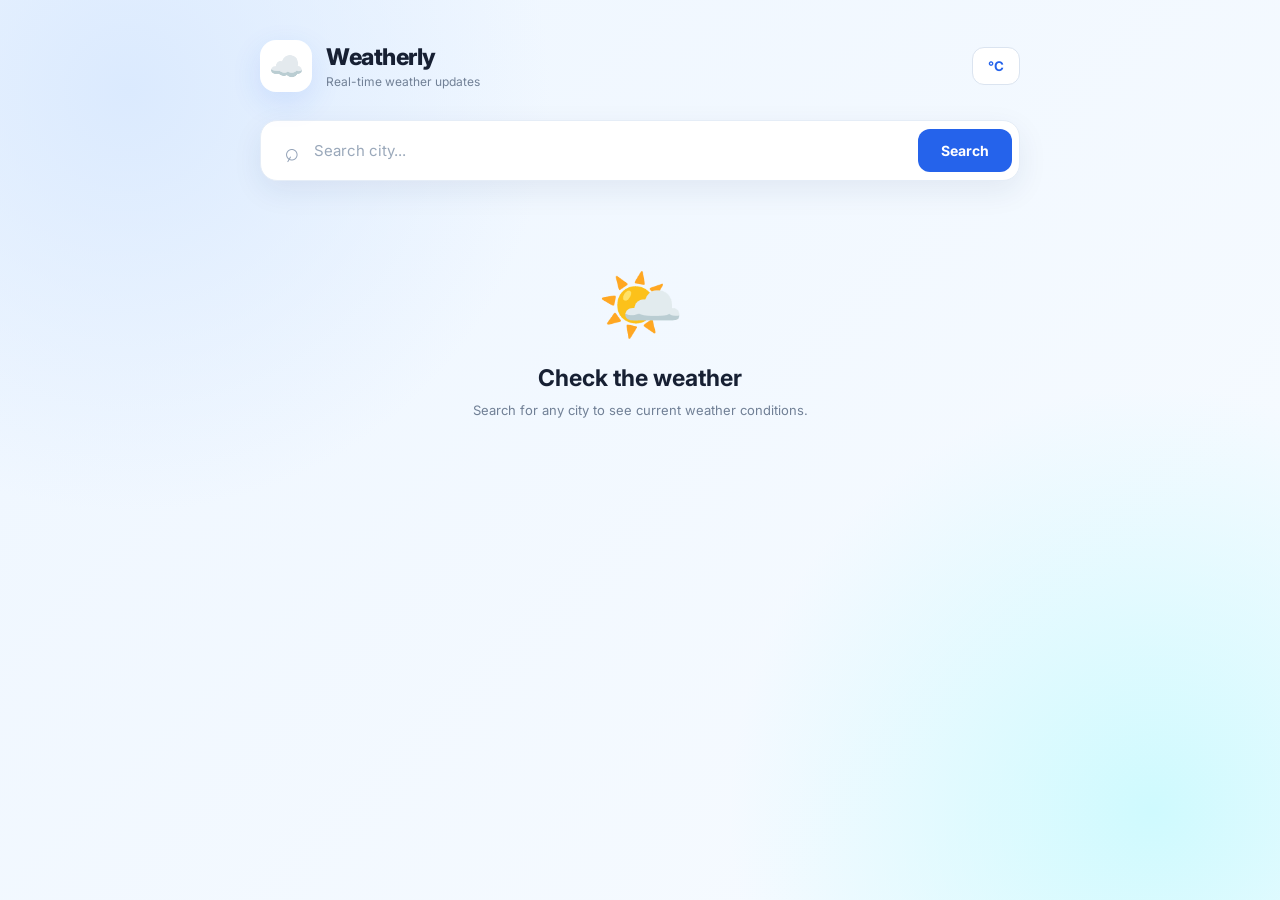
<file: Index.html>
<!DOCTYPE html>
<html lang="en">
<head>
    <meta charset="UTF-8">
    <meta name="viewport" content="width=device-width, initial-scale=1.0">
    <title>Weatherly - Weather App</title>
    <link rel="stylesheet" href="style.css">
</head>
<body>

    <main class="app">
        <div class="container">

            <header class="header">
                <div class="brand">
                    <div class="brand-icon">☁️</div>
                    <div>
                        <h1>Weatherly</h1>
                        <p>Real-time weather updates</p>
                    </div>
                </div>

                <button class="unit-btn" id="unitBtn">°C</button>
            </header>

            <section class="search-section">
                <div class="search-box">
                    <span>⌕</span>
                    <input
                        type="text"
                        id="cityInput"
                        placeholder="Search city..."
                        autocomplete="off"
                    >
                    <button id="searchBtn">Search</button>
                </div>
            </section>

            <div id="loading" class="loading hidden">
                <div class="spinner"></div>
                <p>Fetching weather...</p>
            </div>

            <div id="error" class="error hidden">
                <span>⚠️</span>
                <p id="errorText">Something went wrong.</p>
            </div>

            <section id="weatherContent" class="weather-content hidden">

                <div class="location">
                    <span>📍</span>
                    <div>
                        <h2 id="cityName">Karachi</h2>
                        <p id="countryName">Pakistan</p>
                    </div>
                </div>

                <div class="hero-card">
                    <div class="hero-left">
                        <div id="weatherIcon" class="weather-icon">☀️</div>
                        <div>
                            <div class="temperature">
                                <span id="temperature">28</span><sup>°C</sup>
                            </div>
                            <p id="condition">Clear Sky</p>
                        </div>
                    </div>

                    <div class="feels">
                        <span>Feels like</span>
                        <strong id="feelsLike">30°C</strong>
                    </div>
                </div>

                <div class="stats-grid">
                    <div class="stat-card">
                        <div class="stat-icon humidity">💧</div>
                        <div>
                            <span>Humidity</span>
                            <strong id="humidity">--%</strong>
                        </div>
                    </div>

                    <div class="stat-card">
                        <div class="stat-icon wind">💨</div>
                        <div>
                            <span>Wind Speed</span>
                            <strong id="wind">-- km/h</strong>
                        </div>
                    </div>

                    <div class="stat-card">
                        <div class="stat-icon pressure">◉</div>
                        <div>
                            <span>Pressure</span>
                            <strong id="pressure">-- hPa</strong>
                        </div>
                    </div>

                    <div class="stat-card">
                        <div class="stat-icon visibility">👁</div>
                        <div>
                            <span>Visibility</span>
                            <strong id="visibility">-- km</strong>
                        </div>
                    </div>
                </div>

                <div class="sun-card">
                    <div class="sun-item">
                        <div class="sun-icon">🌅</div>
                        <div>
                            <span>Sunrise</span>
                            <strong id="sunrise">--:--</strong>
                        </div>
                    </div>

                    <div class="sun-line"></div>

                    <div class="sun-item">
                        <div class="sun-icon">🌇</div>
                        <div>
                            <span>Sunset</span>
                            <strong id="sunset">--:--</strong>
                        </div>
                    </div>
                </div>

                <footer>
                    <p>Weather data by Open-Meteo</p>
                </footer>

            </section>

            <section id="welcome" class="welcome">
                <div class="welcome-icon">🌤️</div>
                <h2>Check the weather</h2>
                <p>Search for any city to see current weather conditions.</p>
            </section>

        </div>
    </main>

    <script src="script.js"></script>
</body>
</html>
</file>
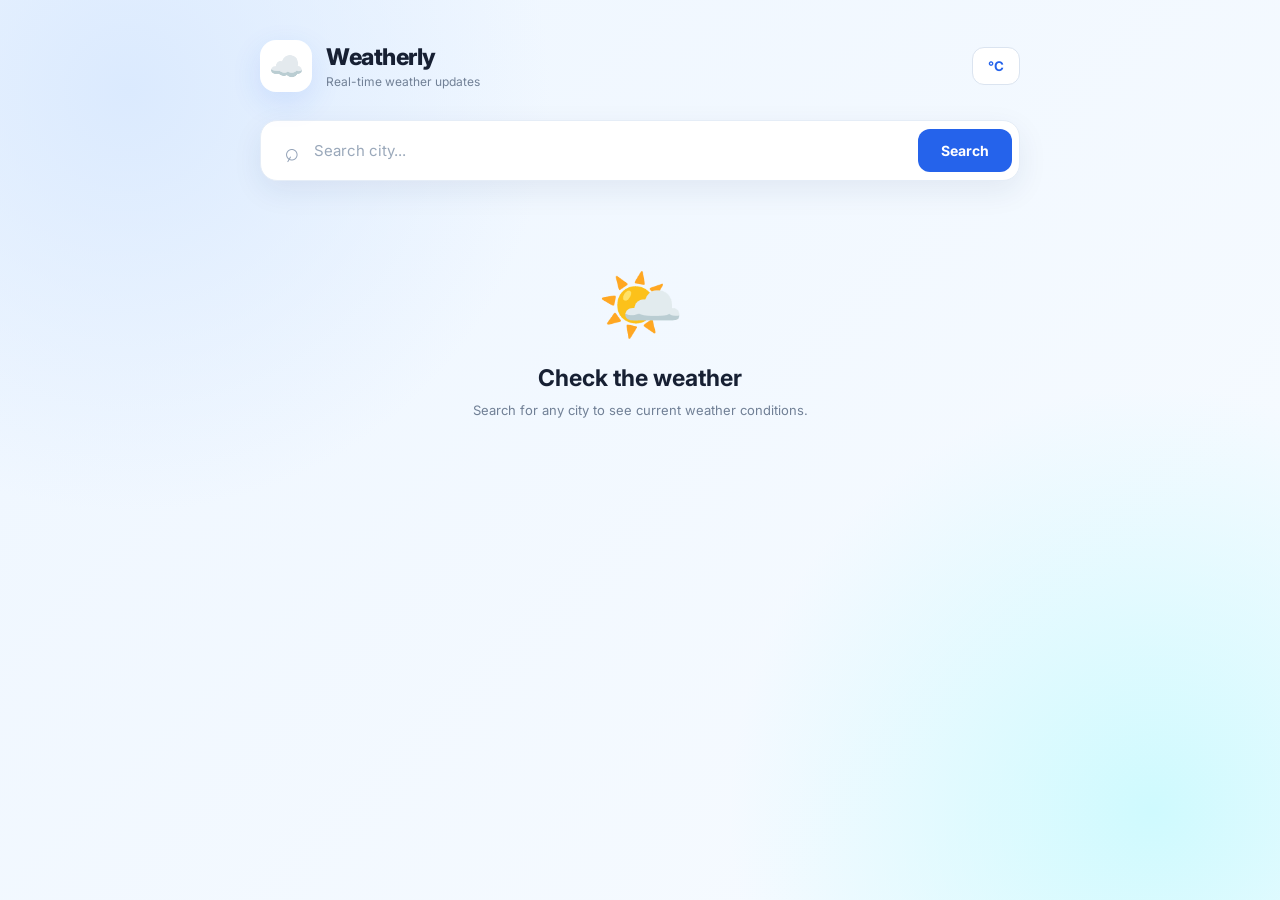
<file: index.html>
<!DOCTYPE html>
<html lang="en">
<head>
    <meta charset="UTF-8">
    <meta name="viewport" content="width=device-width, initial-scale=1.0">
    <title>Weatherly - Weather App</title>
    <link rel="stylesheet" href="style.css">
</head>
<body>

    <main class="app">
        <div class="container">

            <header class="header">
                <div class="brand">
                    <div class="brand-icon">☁️</div>
                    <div>
                        <h1>Weatherly</h1>
                        <p>Real-time weather updates</p>
                    </div>
                </div>

                <button class="unit-btn" id="unitBtn">°C</button>
            </header>

            <section class="search-section">
                <div class="search-box">
                    <span>⌕</span>
                    <input
                        type="text"
                        id="cityInput"
                        placeholder="Search city..."
                        autocomplete="off"
                    >
                    <button id="searchBtn">Search</button>
                </div>
            </section>

            <div id="loading" class="loading hidden">
                <div class="spinner"></div>
                <p>Fetching weather...</p>
            </div>

            <div id="error" class="error hidden">
                <span>⚠️</span>
                <p id="errorText">Something went wrong.</p>
            </div>

            <section id="weatherContent" class="weather-content hidden">

                <div class="location">
                    <span>📍</span>
                    <div>
                        <h2 id="cityName">Karachi</h2>
                        <p id="countryName">Pakistan</p>
                    </div>
                </div>

                <div class="hero-card">
                    <div class="hero-left">
                        <div id="weatherIcon" class="weather-icon">☀️</div>
                        <div>
                            <div class="temperature">
                                <span id="temperature">28</span><sup>°C</sup>
                            </div>
                            <p id="condition">Clear Sky</p>
                        </div>
                    </div>

                    <div class="feels">
                        <span>Feels like</span>
                        <strong id="feelsLike">30°C</strong>
                    </div>
                </div>

                <div class="stats-grid">
                    <div class="stat-card">
                        <div class="stat-icon humidity">💧</div>
                        <div>
                            <span>Humidity</span>
                            <strong id="humidity">--%</strong>
                        </div>
                    </div>

                    <div class="stat-card">
                        <div class="stat-icon wind">💨</div>
                        <div>
                            <span>Wind Speed</span>
                            <strong id="wind">-- km/h</strong>
                        </div>
                    </div>

                    <div class="stat-card">
                        <div class="stat-icon pressure">◉</div>
                        <div>
                            <span>Pressure</span>
                            <strong id="pressure">-- hPa</strong>
                        </div>
                    </div>

                    <div class="stat-card">
                        <div class="stat-icon visibility">👁</div>
                        <div>
                            <span>Visibility</span>
                            <strong id="visibility">-- km</strong>
                        </div>
                    </div>
                </div>

                <div class="sun-card">
                    <div class="sun-item">
                        <div class="sun-icon">🌅</div>
                        <div>
                            <span>Sunrise</span>
                            <strong id="sunrise">--:--</strong>
                        </div>
                    </div>

                    <div class="sun-line"></div>

                    <div class="sun-item">
                        <div class="sun-icon">🌇</div>
                        <div>
                            <span>Sunset</span>
                            <strong id="sunset">--:--</strong>
                        </div>
                    </div>
                </div>

                <footer>
                    <p>Weather data by Open-Meteo</p>
                </footer>

            </section>

            <section id="welcome" class="welcome">
                <div class="welcome-icon">🌤️</div>
                <h2>Check the weather</h2>
                <p>Search for any city to see current weather conditions.</p>
            </section>

        </div>
    </main>

    <script src="script.js"></script>
</body>
</html>
</file>
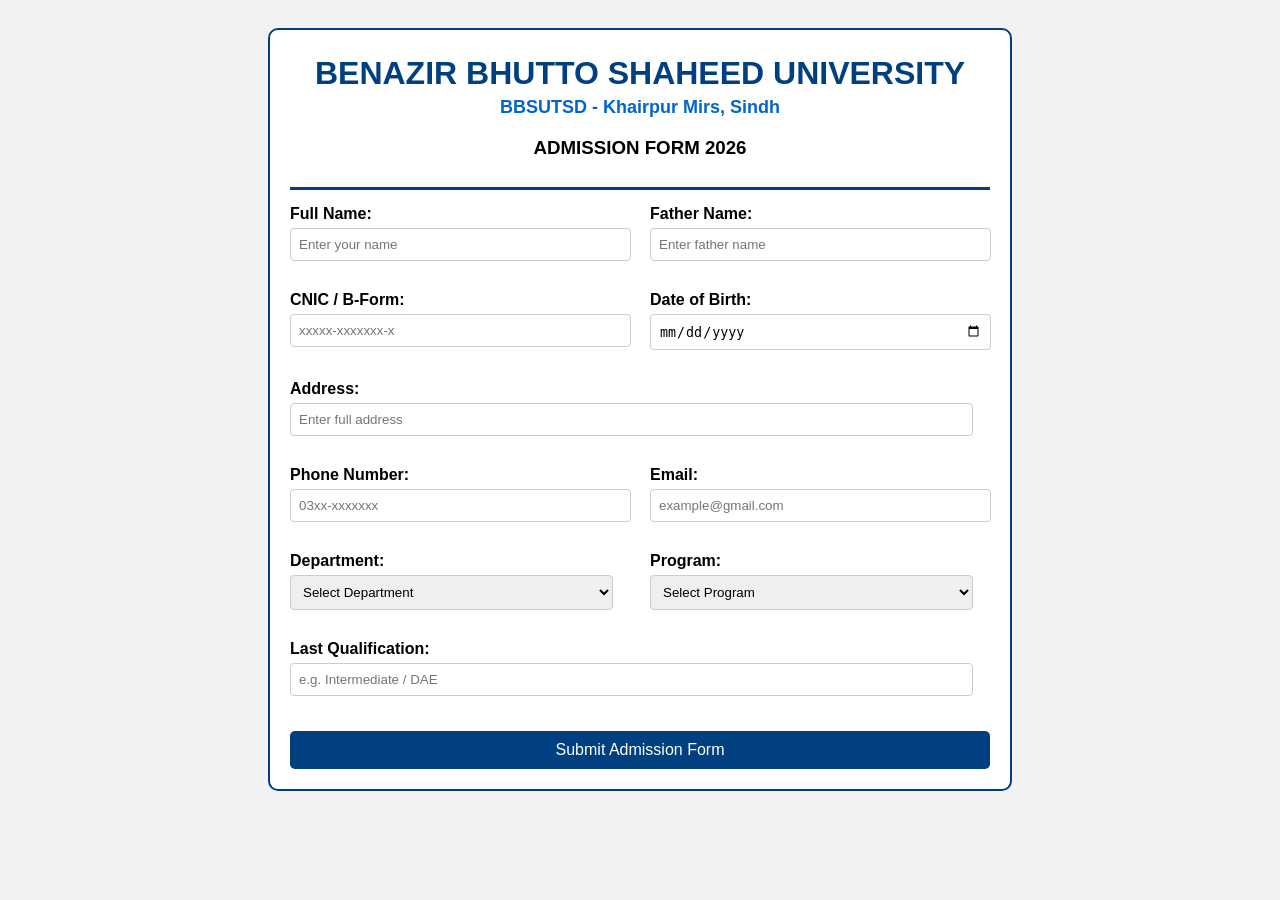
<file: unversityform.html>
<!DOCTYPE html>
<html>
<head>
    <title>BBSUTSD Admission Form</title>
    <style>
        body {
            font-family: Arial, sans-serif;
            background-color: #f2f2f2;
            padding: 20px;
        }
        .form-container {
            background-color: white;
            width: 700px;
            margin: auto;
            padding: 20px;
            border: 2px solid #004080;
            border-radius: 10px;
        }
        .header {
            text-align: center;
            border-bottom: 3px solid #004080;
            padding-bottom: 10px;
        }
        .header h1 {
            color: #004080;
            margin: 5px 0;
        }
        .header h2 {
            color: #0066cc;
            margin: 5px 0;
            font-size: 18px;
        }
        .form-group {
            margin: 15px 0;
        }
        label {
            display: block;
            font-weight: bold;
            margin-bottom: 5px;
        }
        input, select {
            width: 95%;
            padding: 8px;
            border: 1px solid #ccc;
            border-radius: 4px;
        }
        .row {
            display: flex;
            gap: 20px;
        }
        .row .form-group {
            width: 50%;
        }
        .submit-btn {
            background-color: #004080;
            color: white;
            padding: 10px 20px;
            border: none;
            border-radius: 5px;
            font-size: 16px;
            cursor: pointer;
            width: 100%;
            margin-top: 20px;
        }
        .submit-btn:hover {
            background-color: #0066cc;
        }
    </style>
</head>
<body>
    <div class="form-container">
        <div class="header">
            <h1>BENAZIR BHUTTO SHAHEED UNIVERSITY</h1>
            <h2>BBSUTSD - Khairpur Mirs, Sindh</h2>
            <h3>ADMISSION FORM 2026</h3>
        </div>

        <form>
            <div class="row">
                <div class="form-group">
                    <label>Full Name:</label>
                    <input type="text" name="name" placeholder="Enter your name" required>
                </div>
                <div class="form-group">
                    <label>Father Name:</label>
                    <input type="text" name="fname" placeholder="Enter father name" required>
                </div>
            </div>

            <div class="row">
                <div class="form-group">
                    <label>CNIC / B-Form:</label>
                    <input type="text" name="cnic" placeholder="xxxxx-xxxxxxx-x" required>
                </div>
                <div class="form-group">
                    <label>Date of Birth:</label>
                    <input type="date" name="dob" required>
                </div>
            </div>

            <div class="form-group">
                <label>Address:</label>
                <input type="text" name="address" placeholder="Enter full address" required>
            </div>

            <div class="row">
                <div class="form-group">
                    <label>Phone Number:</label>
                    <input type="tel" name="phone" placeholder="03xx-xxxxxxx" required>
                </div>
                <div class="form-group">
                    <label>Email:</label>
                    <input type="email" name="email" placeholder="example@gmail.com" required>
                </div>
            </div>

            <div class="row">
                <div class="form-group">
                    <label>Department:</label>
                    <select name="department" required>
                        <option value="">Select Department</option>
                        <option>Computer Science</option>
                        <option>Software Engineering</option>
                        <option>Information Technology</option>
                        <option>Business Administration</option>
                    </select>
                </div>
                <div class="form-group">
                    <label>Program:</label>
                    <select name="program" required>
                        <option value="">Select Program</option>
                        <option>BS</option>
                        <option>MS</option>
                        <option>PhD</option>
                    </select>
                </div>
            </div>

            <div class="form-group">
                <label>Last Qualification:</label>
                <input type="text" name="qualification" placeholder="e.g. Intermediate / DAE" required>
            </div>

            <button type="submit" class="submit-btn">Submit Admission Form</button>
        </form>
    </div>
</body>
</html>
</file>
<file: style.css>
@import url('https://fonts.googleapis.com/css2?family=Inter:wght@400;500;600;700;800&display=swap');

* {
    margin: 0;
    padding: 0;
    box-sizing: border-box;
}

:root {
    --primary: #2563eb;
    --primary-dark: #1d4ed8;
    --text: #172033;
    --muted: #718096;
    --card: rgba(255, 255, 255, 0.86);
    --border: rgba(255, 255, 255, 0.7);
    --shadow: 0 25px 60px rgba(31, 56, 100, 0.15);
}

body {
    min-height: 100vh;
    font-family: 'Inter', sans-serif;
    color: var(--text);
    background:
        radial-gradient(circle at 10% 10%, #dbeafe 0, transparent 30%),
        radial-gradient(circle at 90% 90%, #cffafe 0, transparent 30%),
        linear-gradient(135deg, #eef6ff, #f7fbff);
}

button,
input {
    font-family: inherit;
}

.app {
    min-height: 100vh;
    padding: 40px 20px;
}

.container {
    width: 100%;
    max-width: 760px;
    margin: auto;
}

.header {
    display: flex;
    justify-content: space-between;
    align-items: center;
    margin-bottom: 28px;
}

.brand {
    display: flex;
    align-items: center;
    gap: 14px;
}

.brand-icon {
    width: 52px;
    height: 52px;
    display: grid;
    place-items: center;
    font-size: 28px;
    border-radius: 16px;
    background: white;
    box-shadow: 0 10px 30px rgba(37, 99, 235, 0.12);
}

.brand h1 {
    font-size: 23px;
    font-weight: 800;
    letter-spacing: -0.5px;
}

.brand p {
    margin-top: 3px;
    color: var(--muted);
    font-size: 12px;
}

.unit-btn {
    border: 1px solid #dbe4f0;
    background: white;
    color: var(--primary);
    font-weight: 700;
    border-radius: 12px;
    padding: 10px 15px;
    cursor: pointer;
    transition: 0.2s;
}

.unit-btn:hover {
    background: #eff6ff;
}

.search-box {
    display: flex;
    align-items: center;
    gap: 12px;
    padding: 7px;
    background: white;
    border: 1px solid #e5edf7;
    border-radius: 17px;
    box-shadow: 0 10px 30px rgba(31, 56, 100, 0.08);
}

.search-box > span {
    margin-left: 15px;
    font-size: 25px;
    color: #94a3b8;
    transform: rotate(-15deg);
}

.search-box input {
    flex: 1;
    min-width: 0;
    border: 0;
    outline: 0;
    padding: 13px 4px;
    font-size: 15px;
    color: var(--text);
}

.search-box input::placeholder {
    color: #9aa8ba;
}

.search-box button {
    border: 0;
    padding: 13px 23px;
    border-radius: 12px;
    background: var(--primary);
    color: white;
    font-size: 14px;
    font-weight: 700;
    cursor: pointer;
    transition: 0.2s;
}

.search-box button:hover {
    background: var(--primary-dark);
    transform: translateY(-1px);
}

.weather-content {
    margin-top: 28px;
}

.location {
    display: flex;
    align-items: center;
    gap: 10px;
    margin-bottom: 14px;
}

.location > span {
    font-size: 22px;
}

.location h2 {
    font-size: 20px;
    font-weight: 800;
}

.location p {
    margin-top: 2px;
    color: var(--muted);
    font-size: 12px;
}

.hero-card {
    min-height: 220px;
    display: flex;
    align-items: center;
    justify-content: space-between;
    padding: 35px;
    color: white;
    border-radius: 26px;
    overflow: hidden;
    position: relative;
    background: linear-gradient(135deg, #2563eb, #38bdf8);
    box-shadow: 0 20px 45px rgba(37, 99, 235, 0.25);
}

.hero-card::after {
    content: "";
    width: 250px;
    height: 250px;
    position: absolute;
    right: -80px;
    top: -100px;
    border-radius: 50%;
    background: rgba(255, 255, 255, 0.12);
}

.hero-left {
    display: flex;
    align-items: center;
    gap: 25px;
    z-index: 1;
}

.weather-icon {
    font-size: 82px;
    line-height: 1;
    filter: drop-shadow(0 8px 8px rgba(0, 0, 0, 0.1));
}

.temperature {
    font-size: 68px;
    font-weight: 800;
    letter-spacing: -4px;
    line-height: 1;
}

.temperature sup {
    font-size: 28px;
    vertical-align: top;
    margin-left: 4px;
    letter-spacing: 0;
}

#condition {
    margin-top: 12px;
    font-size: 15px;
    opacity: 0.9;
}

.feels {
    z-index: 1;
    display: flex;
    flex-direction: column;
    gap: 6px;
    text-align: right;
}

.feels span {
    font-size: 12px;
    opacity: 0.8;
}

.feels strong {
    font-size: 18px;
}

.stats-grid {
    display: grid;
    grid-template-columns: repeat(2, 1fr);
    gap: 13px;
    margin-top: 15px;
}

.stat-card {
    display: flex;
    align-items: center;
    gap: 14px;
    padding: 18px;
    border: 1px solid var(--border);
    border-radius: 18px;
    background: var(--card);
    box-shadow: 0 8px 25px rgba(31, 56, 100, 0.06);
    backdrop-filter: blur(12px);
}

.stat-icon {
    width: 43px;
    height: 43px;
    display: grid;
    place-items: center;
    border-radius: 13px;
    font-size: 20px;
}

.humidity {
    background: #e0f2fe;
}

.wind {
    background: #dcfce7;
}

.pressure {
    background: #fef3c7;
}

.visibility {
    background: #ede9fe;
}

.stat-card span,
.sun-item span {
    display: block;
    color: var(--muted);
    font-size: 11px;
    margin-bottom: 5px;
}

.stat-card strong,
.sun-item strong {
    font-size: 14px;
}

.sun-card {
    display: flex;
    align-items: center;
    justify-content: space-around;
    margin-top: 15px;
    padding: 20px;
    background: var(--card);
    border: 1px solid var(--border);
    border-radius: 18px;
    box-shadow: 0 8px 25px rgba(31, 56, 100, 0.06);
}

.sun-item {
    display: flex;
    align-items: center;
    gap: 12px;
}

.sun-icon {
    font-size: 27px;
}

.sun-line {
    width: 1px;
    height: 40px;
    background: #dce5ef;
}

footer {
    text-align: center;
    margin-top: 22px;
    color: #94a3b8;
    font-size: 10px;
}

.welcome {
    text-align: center;
    margin: 80px auto;
    max-width: 400px;
}

.welcome-icon {
    font-size: 70px;
    margin-bottom: 18px;
}

.welcome h2 {
    font-size: 23px;
    margin-bottom: 8px;
}

.welcome p {
    color: var(--muted);
    line-height: 1.6;
    font-size: 13px;
}

.loading {
    display: flex;
    align-items: center;
    justify-content: center;
    gap: 12px;
    margin: 35px 0;
    color: var(--muted);
    font-size: 13px;
}

.spinner {
    width: 20px;
    height: 20px;
    border: 3px solid #dbeafe;
    border-top-color: var(--primary);
    border-radius: 50%;
    animation: spin 0.8s linear infinite;
}

.error {
    display: flex;
    align-items: center;
    gap: 10px;
    margin-top: 20px;
    padding: 15px;
    border-radius: 14px;
    color: #b91c1c;
    background: #fef2f2;
    border: 1px solid #fecaca;
    font-size: 13px;
}

.hidden {
    display: none !important;
}

@keyframes spin {
    to {
        transform: rotate(360deg);
    }
}

@media (max-width: 600px) {
    .app {
        padding: 25px 15px;
    }

    .hero-card {
        padding: 25px 20px;
        min-height: 190px;
    }

    .hero-left {
        gap: 15px;
    }

    .weather-icon {
        font-size: 60px;
    }

    .temperature {
        font-size: 52px;
    }

    .temperature sup {
        font-size: 21px;
    }

    .feels {
        display: none;
    }

    .stats-grid {
        gap: 10px;
    }

    .stat-card {
        padding: 14px;
    }

    .search-box button {
        padding: 12px 15px;
    }
}

@media (max-width: 390px) {
    .brand h1 {
        font-size: 20px;
    }

    .brand-icon {
        width: 45px;
        height: 45px;
    }

    .stats-grid {
        grid-template-columns: 1fr;
    }

    .sun-card {
        gap: 12px;
    }
}
</file>
